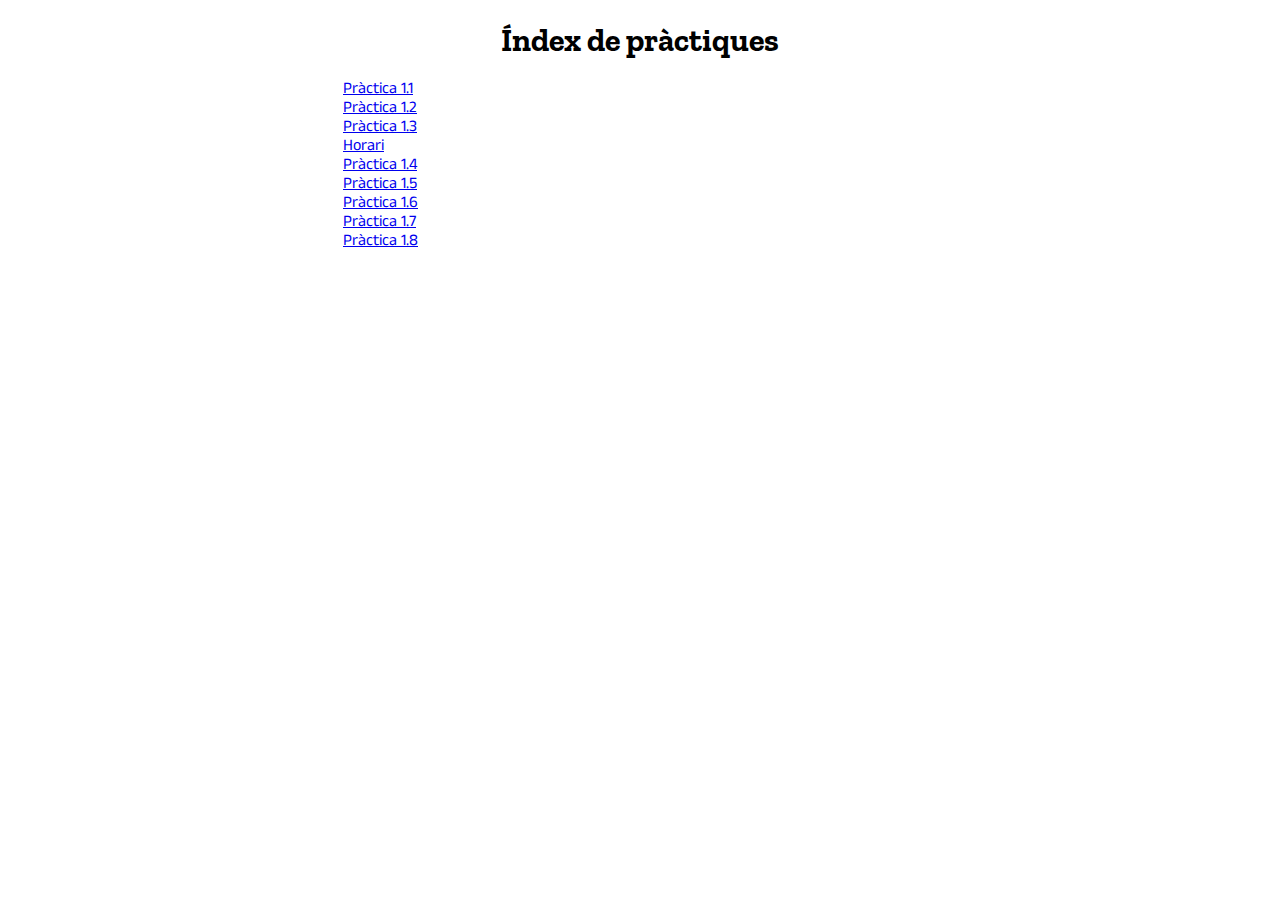
<file: 000/index.html>
<!DOCTYPE html>
<html lang="ca">

<head>
	<meta charset="UTF-8">
	<meta name="viewport" content="width=device-width, initial-scale=1.0">
	<meta name="author" content="Eina">
	<title>Índex de pràctiques</title>
	<style>
		@import url('https://fonts.googleapis.com/css2?family=Anek+Gurmukhi&display=swap');
		@import url('https://fonts.googleapis.com/css2?family=Zilla+Slab:ital,wght@1,700&display=swap');

		body {
			font-family: 'Anek Gurmukhi', sans-serif;
			display: flex;
			flex-flow: column;
			max-width: 66ch;
			margin: auto
		}

		h1 {
			font-family: 'Zilla Slab', serif;
			text-align: center;
		}
	</style>
</head>

<body>
	<h1>Índex de pràctiques</h1>
	<a href="practica1_1/">Pràctica 1.1</a>
	<a href="practica1_2/">Pràctica 1.2</a>
	<a href="practica1_3/">Pràctica 1.3</a>
	<a href="horari/">Horari</a>
	<a href="practica1_4/">Pràctica 1.4</a>
	<a href="practica1_5/">Pràctica 1.5</a>
	<a href="practica1_6/">Pràctica 1.6</a>
	<a href="practica1_7/">Pràctica 1.7</a>
	<a href="practica1_8/">Pràctica 1.8</a>
</body>

</html>
</file>
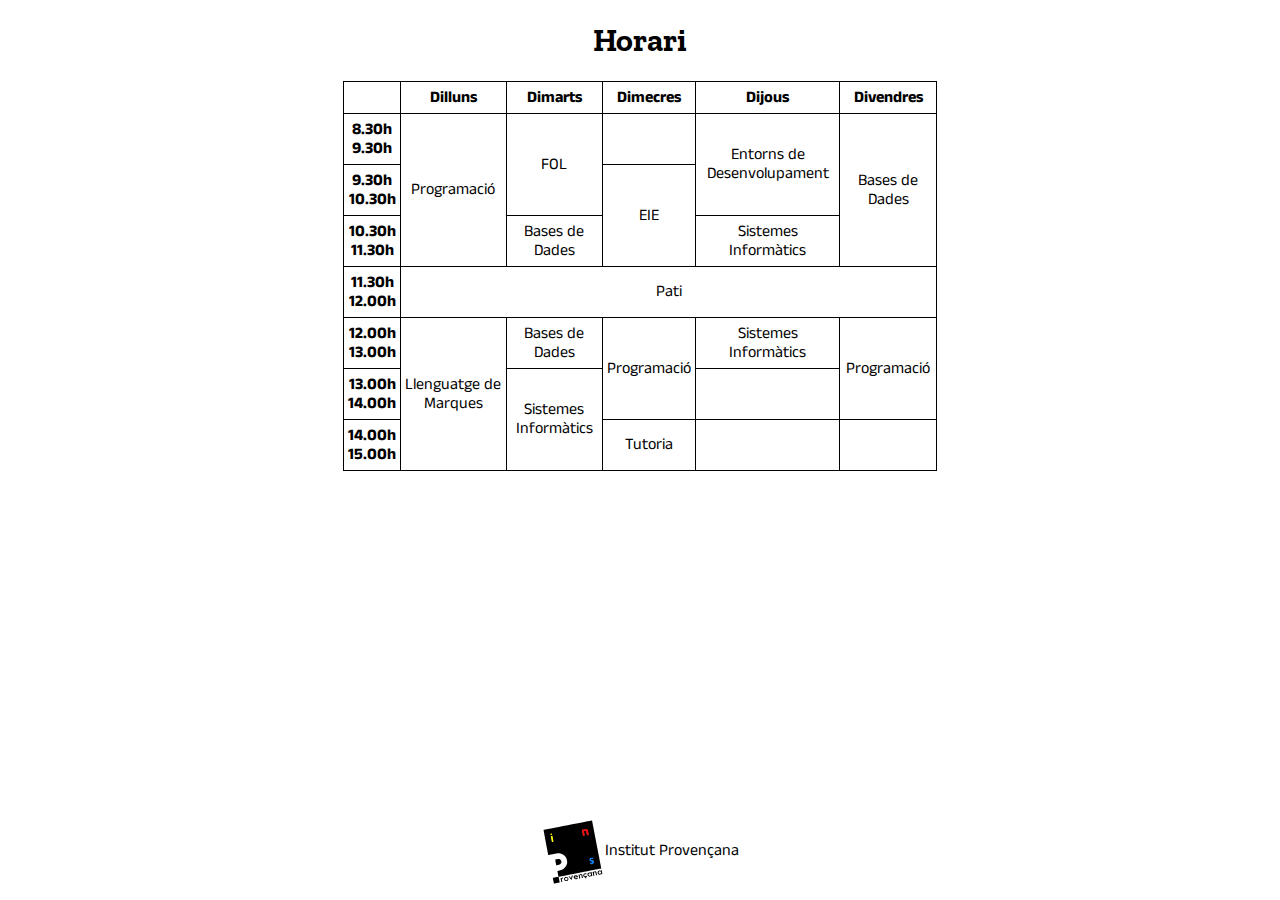
<file: 000/horari/index.html>
<!DOCTYPE html>
<html lang="ca">
<head>
	<meta charset="UTF-8">
	<meta name="viewport" content="width=device-width, initial-scale=1.0">
	<meta name="author" content="Eina">
	<title>Horari</title>
	<style>
		@import url('https://fonts.googleapis.com/css2?family=Zilla+Slab:ital,wght@1,700&display=swap');
		@import url('https://fonts.googleapis.com/css2?family=Anek+Gurmukhi&display=swap');
	</style>
	<style>
		body {
			font-family: 'Anek Gurmukhi', sans-serif;
			max-width: 66ch;
			margin: auto;
			min-height: 100vh;
			display: grid;
			grid-template-rows: 1fr auto;
			justify-items: center;
		}
		.main {
			display: flex;
			flex-flow: column;
		}
		h1 {
			font-family: 'Zilla Slab', serif;
			text-align: center;
		}
		td {
			text-align: center;
		}
		th, td {
			padding: 8px 4px 4px 4px;
		}
		table, th, td {
			border: 1px solid black;
			border-collapse: collapse;
			vertical-align: middle;
		}
		footer {
			display: flex;
			flex-flow: row;
			padding: 16px;
		}
		footer > a {
			display: flex;
			flex-flow: row;
			text-decoration: none;
			align-items: center;
			color: black;
		}
	</style>
</head>
<body>
	<div class="main">
	<h1>Horari</h1>
	<table>
		<tbody>
			<tr>
				<td></td>
				<th scope="col">Dilluns</th>
				<th scope="col">Dimarts</th>
				<th scope="col">Dimecres</th>
				<th scope="col">Dijous</th>
				<th scope="col">Divendres</th>
			</tr>
			<tr>
				<th scope="row">8.30h<br>9.30h</th>
				<td rowspan="3">Programació</td>
				<td rowspan="2">FOL</td>
				<td></td>
				<td rowspan="2">Entorns de Desenvolupament</td>
				<td rowspan="3">Bases de Dades</td>
			</tr>
			<tr>
				<th scope="row">9.30h<br>10.30h</th>
				<td rowspan="2">EIE</td>
			</tr>
			<tr>
				<th scope="row">10.30h<br>11.30h</th>
				<td>Bases de Dades</td>
				<td>Sistemes Informàtics</td>
			</tr>
			<tr>
				<th scope="row">11.30h<br>12.00h</th>
				<td colspan="5">Pati</td>
			</tr>
			<tr>
				<th scope="row">12.00h<br>13.00h</th>
				<td rowspan="3">Llenguatge de Marques</td>
				<td>Bases de Dades</td>
				<td rowspan="2">Programació</td>
				<td>Sistemes Informàtics</td>
				<td rowspan="2">Programació</td>
			</tr>
			<tr>
				<th scope="row">13.00h<br>14.00h</th>
				<td rowspan="2">Sistemes Informàtics</td>
				<td></td>
			</tr>
			<tr>
				<th scope="row">14.00h<br>15.00h</th>
				<td>Tutoria</td>
				<td></td>
				<td></td>
			</tr>
		</tbody>
	</table>

	</div>
	<footer>
		<a href="https://www.proven.cat/intraweb/">
			<img src="./logo_provençana_color.svg" alt="Institut Provençana" height="64">
			<p>Institut Provençana</p>
		</a>
	</footer>
	</body>
</html>
</file>
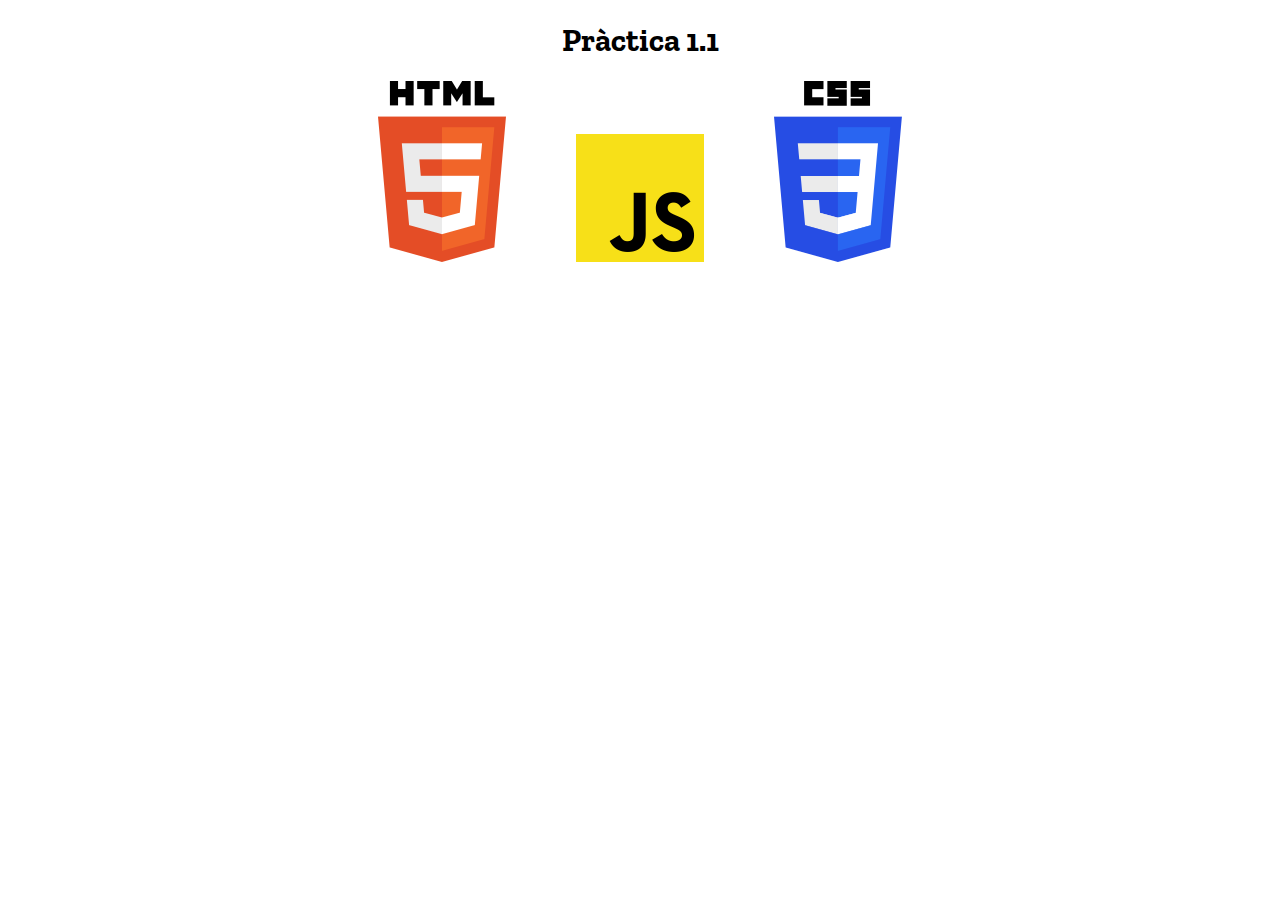
<file: 000/practica1_1/index.html>
<!DOCTYPE html>
<html lang="ca">

<head>
	<meta charset="UTF-8">
	<meta name="viewport" content="width=device-width, initial-scale=1.0">
	<meta name="author" content="Eina">
	<title>Pràctica 1.1</title>
	<style>
		@import url('https://fonts.googleapis.com/css2?family=Zilla+Slab:ital,wght@1,700&display=swap');
	</style>

	<style>
		body {
			font-family: 'Zilla Slab', serif;
			display: flex;
			flex-flow: column;
			text-align: center;
			align-items: center;
			max-width: 66ch;
			margin: auto;
		}

		.row {
			display: flex;
			flex-flow: row wrap;
			justify-content: space-around;
			align-items: baseline;
			width: 100%;
		}
	</style>
</head>

<body>
	<h1>Pràctica 1.1</h1>
	<div class="row">
		<a href="https://developer.mozilla.org/en-US/docs/Web/HTML" target="_blank">
			<img width="128" alt="HTML5 logo resized" src="./img/html.png"></a>
		<a href="https://developer.mozilla.org/en-US/docs/Web/JavaScript" target="_blank">
			<img width="128" alt="Unofficial JavaScript logo 2" src="./img/js.png"></a>
		<a href="https://developer.mozilla.org/en-US/docs/Web/CSS" target="_blank">
			<img width="128" alt="CSS3 logo and wordmark" src="./img/css.png"></a>
	</div>
</body>

</html>
</file>
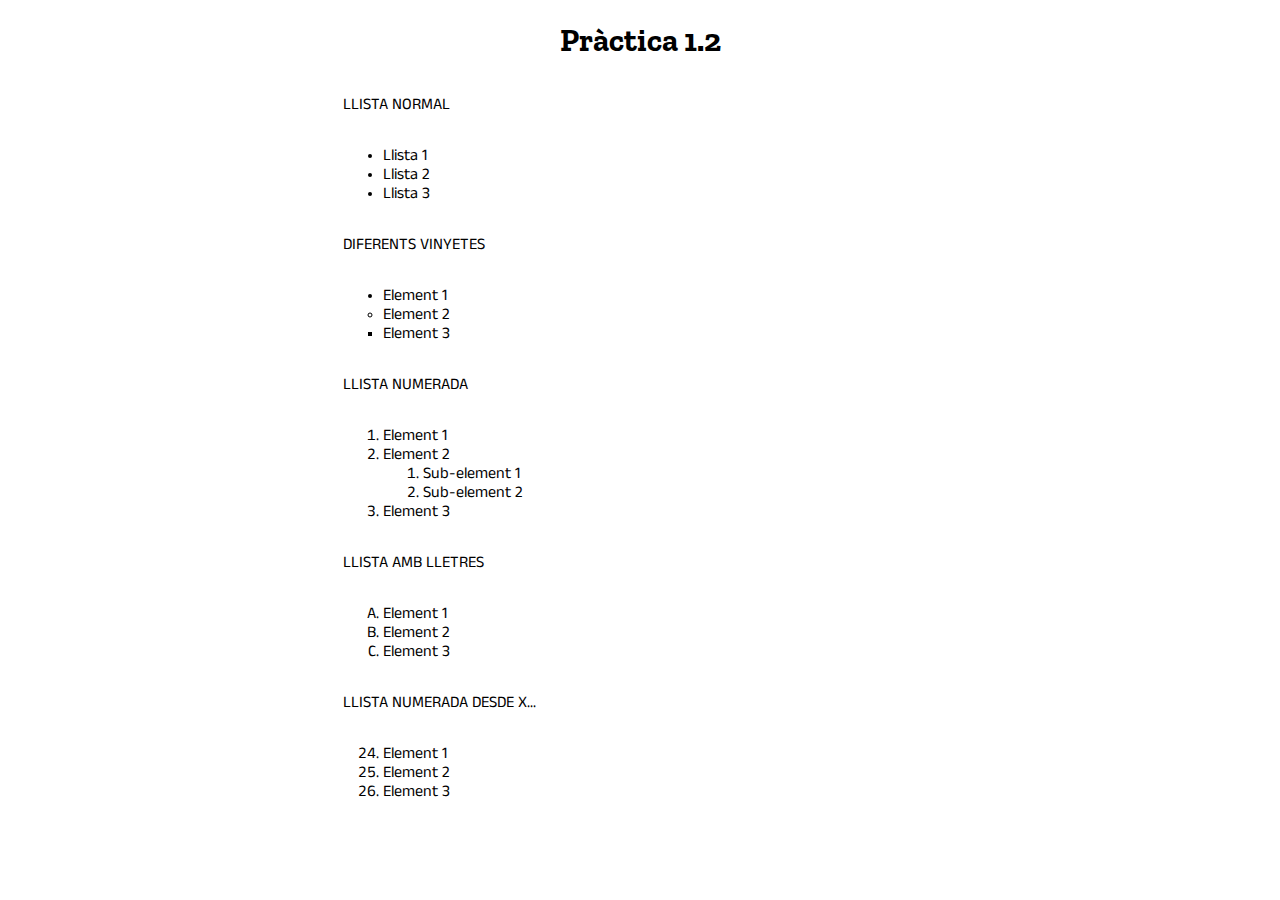
<file: 000/practica1_2/index.html>
<!DOCTYPE html>
<html lang="ca">
<head>
	<meta charset="UTF-8">
	<meta name="viewport" content="width=device-width, initial-scale=1.0">
	<meta name="author" content="Eina">
	<title>Pràctica 1.2</title>
	<style>
		@import url('https://fonts.googleapis.com/css2?family=Zilla+Slab:ital,wght@1,700&display=swap');
		@import url('https://fonts.googleapis.com/css2?family=Anek+Gurmukhi&display=swap');
	</style>
	<style>
		body {
			font-family: 'Anek Gurmukhi', sans-serif;
			display: flex;
			flex-flow: column;
			max-width: 66ch;
			margin: auto
		}
		h1 {
			font-family: 'Zilla Slab', serif;
			text-align: center;
		}
	</style>
</head>
<body>
	<h1>Pràctica 1.2</h1>

		<p>
		LLISTA NORMAL
		</p>
		<ul>
			<li>Llista 1</li>
			<li>Llista 2</li>
			<li>Llista 3</li>
		</ul>

		<p>
			DIFERENTS VINYETES
		</p>
		<ul>
			<li style="list-style: disc;">Element 1</li>
			<li style="list-style: circle;">Element 2</li>
			<li style="list-style: square;">Element 3</li>
		</ul>

		<p>
			LLISTA NUMERADA
		</p>
		<ol>
			<li>Element 1</li>
			<li>Element 2
				<ol>
					<li>Sub-element 1</li>
					<li>Sub-element 2</li>
				</ol>
			</li>
			<li>Element 3</li>
		</ol>

		<p>
			LLISTA AMB LLETRES
		</p>
		<ol type="A">
			<li>Element 1</li>
			<li>Element 2</li>
			<li>Element 3</li>
		</ol>

		<p>
			LLISTA NUMERADA DESDE X...
		</p>
		<ol start="24">
			<li>Element 1</li>
			<li>Element 2</li>
			<li>Element 3</li>
		</ol>
	</body>
</html>
</file>
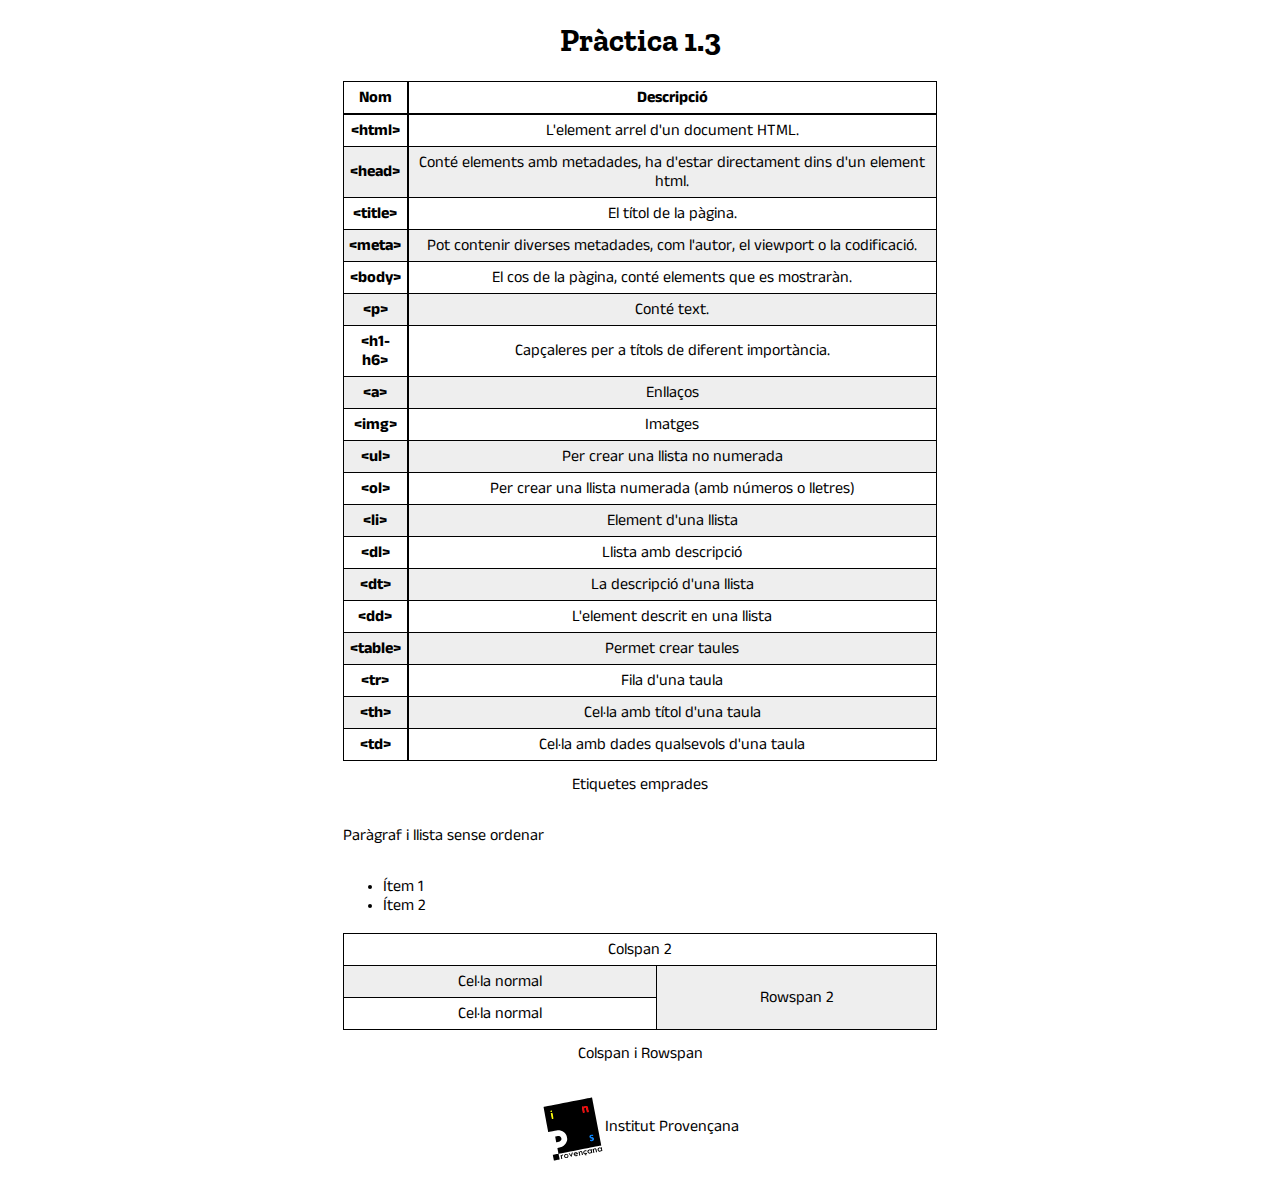
<file: 000/practica1_3/index.html>
<!DOCTYPE html>
<html lang="ca">

<head>
	<meta charset="UTF-8">
	<meta name="viewport" content="width=device-width, initial-scale=1.0">
	<meta name="author" content="Eina">
	<title>Pràctica 1.3</title>
	<style>
		@import url('https://fonts.googleapis.com/css2?family=Zilla+Slab:ital,wght@1,700&display=swap');
		@import url('https://fonts.googleapis.com/css2?family=Anek+Gurmukhi&display=swap');
	</style>
	<style>
		body {
			font-family: 'Anek Gurmukhi', sans-serif;
			max-width: 66ch;
			margin: auto;
			min-height: 100vh;
			display: grid;
			grid-template-rows: 1fr auto;
			justify-items: center;
		}

		.main {
			display: flex;
			flex-flow: column;
		}

		h1 {
			font-family: 'Zilla Slab', serif;
			text-align: center;
		}

		td {
			text-align: center;
		}

		th,
		td {
			padding: 8px 4px 4px 4px;
		}

		tr:nth-of-type(2n) {
			background-color: #eee;
		}

		table,
		th,
		td {
			border: 1px solid black;
			border-collapse: collapse;
			vertical-align: middle;
		}

		thead {
			border-bottom: 2px solid black;
		}

		th:first-child {
			border-right: 2px solid black;
		}

		caption {
			caption-side: bottom;
			padding: 1rem;
		}

		footer {
			display: flex;
			flex-flow: row;
			padding: 16px;
		}

		footer>a {
			display: flex;
			flex-flow: row;
			text-decoration: none;
			align-items: center;
			color: black;
		}
	</style>
</head>

<body>
	<h1>Pràctica 1.3</h1>
	<div class="main">
		<table>
			<caption>
				Etiquetes emprades
			</caption>
			<thead>
				<tr>
					<th scope="col">Nom</th>
					<th scope="col">Descripció</th>
				</tr>
			</thead>
			<tbody>
				<tr>
					<th scope="row">&lt;html&gt;</th>
					<td>L'element arrel d'un document HTML.</td>
				</tr>
				<tr>
					<th scope="row">&lt;head&gt;</th>
					<td>Conté elements amb metadades, ha d'estar directament dins d'un element html.</td>
				</tr>
				<tr>
					<th scope="row">&lt;title&gt;</th>
					<td>El títol de la pàgina.</td>
				</tr>
				<tr>
					<th scope="row">&lt;meta&gt;</th>
					<td>Pot contenir diverses metadades, com l'autor, el viewport o la codificació.</td>
				</tr>
				<tr>
					<th scope="row">&lt;body&gt;</th>
					<td>El cos de la pàgina, conté elements que es mostraràn.</td>
				</tr>
				<tr>
					<th scope="row">&lt;p&gt;</th>
					<td>Conté text.</td>
				</tr>
				<tr>
					<th scope="row">&lt;h1-h6&gt;</th>
					<td>Capçaleres per a títols de diferent importància.</td>
				</tr>
				<tr>
					<th scope="row">&lt;a&gt;</th>
					<td>Enllaços</td>
				</tr>
				<tr>
					<th scope="row">&lt;img&gt;</th>
					<td>Imatges</td>
				</tr>
				<tr>
					<th scope="row">&lt;ul&gt;</th>
					<td>Per crear una llista no numerada</td>
				</tr>
				<tr>
					<th scope="row">&lt;ol&gt;</th>
					<td>Per crear una llista numerada (amb números o lletres)</td>
				</tr>
				<tr>
					<th scope="row">&lt;li&gt;</th>
					<td>Element d'una llista</td>
				</tr>
				<tr>
					<th scope="row">&lt;dl&gt;</th>
					<td>Llista amb descripció</td>
				</tr>
				<tr>
					<th scope="row">&lt;dt&gt;</th>
					<td>La descripció d'una llista</td>
				</tr>
				<tr>
					<th scope="row">&lt;dd&gt;</th>
					<td>L'element descrit en una llista</td>
				</tr>
				<tr>
					<th scope="row">&lt;table&gt;</th>
					<td>Permet crear taules</td>
				</tr>
				<tr>
					<th scope="row">&lt;tr&gt;</th>
					<td>Fila d'una taula</td>
				</tr>
				<tr>
					<th scope="row">&lt;th&gt;</th>
					<td>Cel·la amb títol d'una taula</td>
				</tr>
				<tr>
					<th scope="row">&lt;td&gt;</th>
					<td>Cel·la amb dades qualsevols d'una taula</td>
				</tr>
			</tbody>
		</table>

		<p>Paràgraf i llista sense ordenar</p>
		<ul>
			<li>Ítem 1</li>
			<li>Ítem 2</li>
		</ul>

		<table>
			<caption>Colspan i Rowspan</caption>
			<tr>
				<td colspan="2">Colspan 2</td>
			</tr>
			<tr>
				<td>Cel·la normal</td>
				<td rowspan="2">Rowspan 2</td>
			</tr>
			<tr>
				<td>Cel·la normal</td>
			</tr>
		</table>
	</div>
	<footer>
		<a href="https://www.proven.cat/intraweb/">
			<img src="./logo_provençana_color.svg" alt="Institut Provençana" height="64">
			<p>Institut Provençana</p>
		</a>
	</footer>
</body>

</html>
</file>
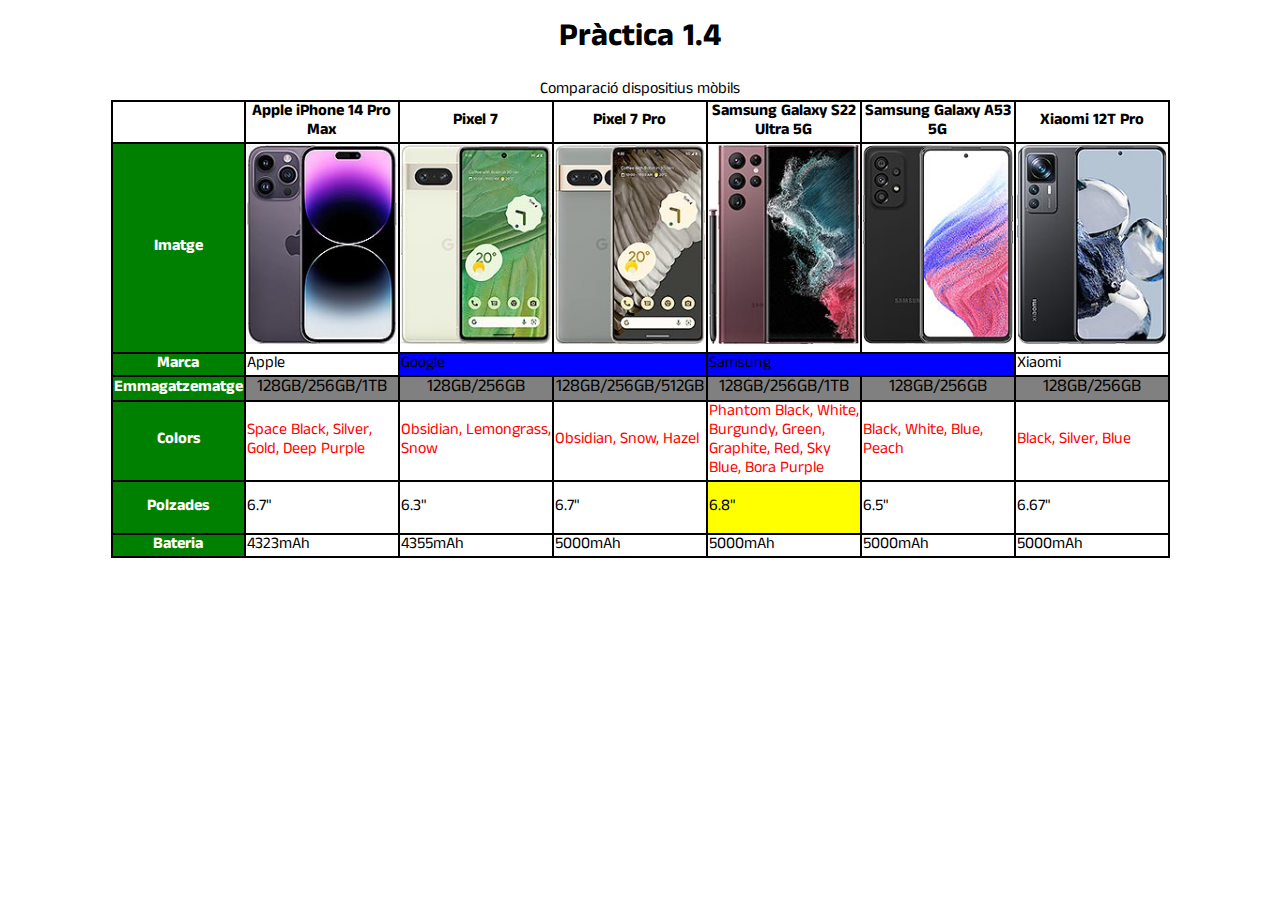
<file: 000/practica1_4/index.html>
<!DOCTYPE html>
<html lang="ca">

<head>
	<meta charset="UTF-8">
	<meta name="viewport" content="width=device-width, initial-scale=1.0">
	<meta name="author" content="Eina">
	<title>Pràctica 1.4</title>
	<style>
		@import url('https://fonts.googleapis.com/css2?family=Zilla+Slab:ital,wght@1,700&display=swap');
		@import url('https://fonts.googleapis.com/css2?family=Anek+Gurmukhi&display=swap');
	</style>
	<link rel="stylesheet" href="style.css">
</head>

<body>
	<h1>Pràctica 1.4</h1>
	<table>
		<caption>Comparació dispositius mòbils</caption>
		<thead>
			<tr>
				<th scope="col"></th>
				<th scope="col">Apple iPhone 14 Pro Max</th>
				<th scope="col">Pixel 7</th>
				<th scope="col">Pixel 7 Pro</th>
				<th scope="col">Samsung Galaxy S22 Ultra 5G</th>
				<th scope="col">Samsung Galaxy A53 5G</th>
				<th scope="col">Xiaomi 12T Pro</th>
			</tr>
		</thead>
		<tbody>
			<tr>
				<th class="primera-columna" scope="row">Imatge</th>
				<td><img src="img/apple-iphone-14-pro-max.jpg" alt=""></td>
				<td><img src="img/google-pixel7.jpg" alt=""></td>
				<td><img src="img/google-pixel7-pro.jpg" alt=""></td>
				<td><img src="img/samsung-galaxy-s22-ultra-5g.jpg" alt=""></td>
				<td><img src="img/samsung-galaxy-a53-5g.jpg" alt=""></td>
				<td><img src="img/xiaomi-12t-pro.jpg" alt=""></td>
			</tr>
			<tr>
				<th class="primera-columna" scope="row">Marca</th>
				<td>Apple</td>
				<td colspan="2">Google</td>
				<td colspan="2">Samsung</td>
				<td>Xiaomi</td>
			</tr>
			<tr class="emmagatzematge">
				<th class="primera-columna" scope="row">Emmagatzematge</th>
				<td>128GB/256GB/1TB</td>
				<td>128GB/256GB</td>
				<td>128GB/256GB/512GB</td>
				<td>128GB/256GB/1TB</td>
				<td>128GB/256GB</td>
				<td>128GB/256GB</td>
			</tr>
			<tr id="llista">
				<th class="primera-columna" scope="row">Colors</th>
				<td>Space Black, Silver, Gold, Deep Purple</td>
				<td>Obsidian, Lemongrass, Snow</td>
				<td>Obsidian, Snow, Hazel</td>
				<td>Phantom Black, White, Burgundy, Green, Graphite, Red, Sky Blue, Bora Purple</td>
				<td>Black, White, Blue, Peach</td>
				<td>Black, Silver, Blue</td>
			</tr>
			<tr>
				<th class="primera-columna" scope="row">Polzades</th>
				<td>6.7"</td>
				<td>6.3"</td>
				<td>6.7"</td>
				<td id="superior">6.8"</td>
				<td>6.5"</td>
				<td>6.67"</td>
			</tr>
			<tr>
				<th class="primera-columna" scope="row">Bateria</th>
				<td>4323mAh</td>
				<td>4355mAh</td>
				<td>5000mAh</td>
				<td>5000mAh</td>
				<td>5000mAh</td>
				<td>5000mAh</td>
			</tr>
		</tbody>
	</table>
</body>

</html>
</file>
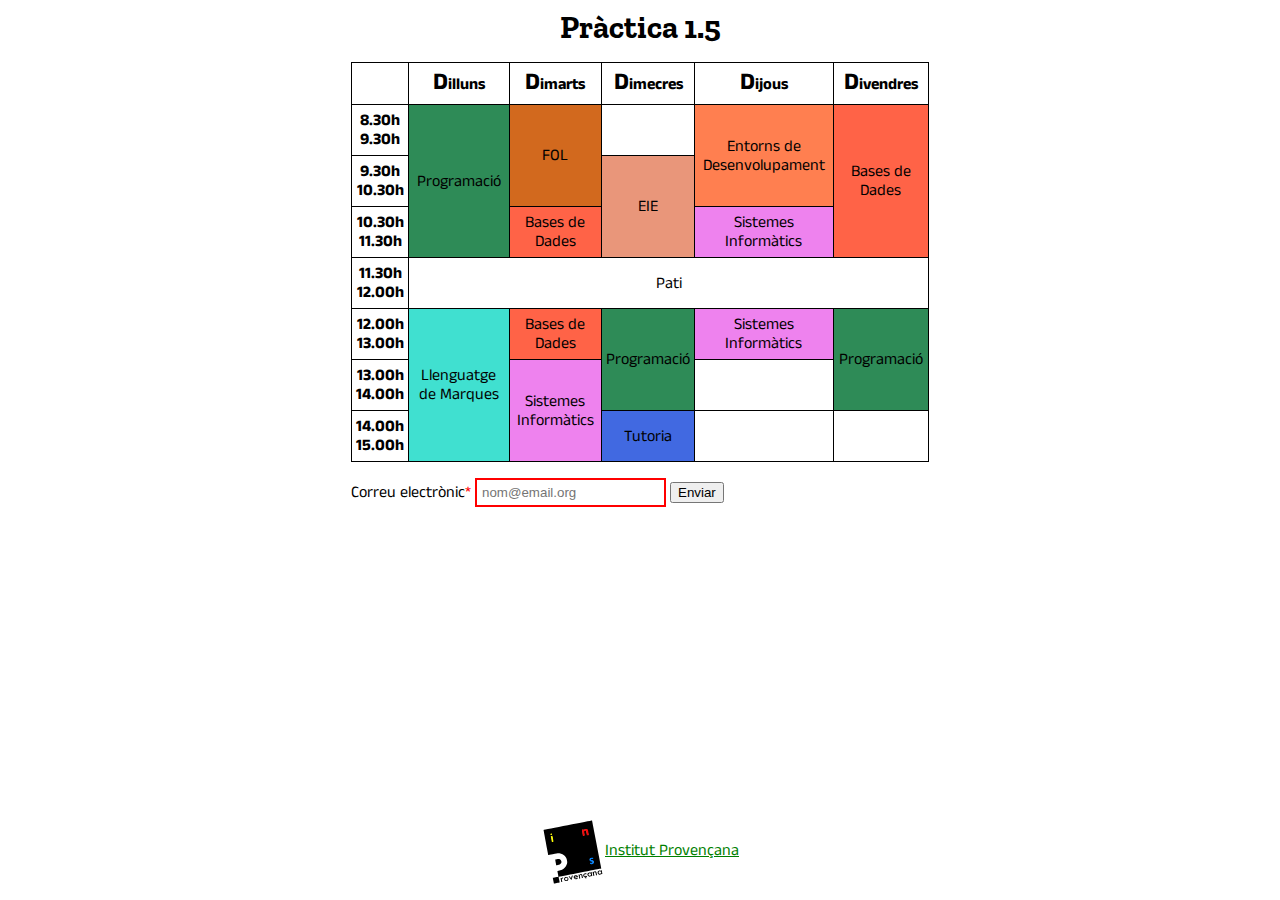
<file: 000/practica1_5/index.html>
<!DOCTYPE html>
<html lang="ca">

<head>
	<meta charset="UTF-8">
	<meta name="viewport" content="width=device-width, initial-scale=1.0">
	<meta name="author" content="Eina">
	<meta http-equiv="X-UA-Compatible" content="IE=edge">
	<title>Pràctica 1.5</title>
	<link rel="stylesheet" href="style.css">
</head>

<body>
	<div class="main">
		<h1>Pràctica 1.5</h1>
		<table>
			<tbody>
				<tr>
					<td></td>
					<th scope="col">Dilluns</th>
					<th scope="col">Dimarts</th>
					<th scope="col">Dimecres</th>
					<th scope="col">Dijous</th>
					<th scope="col" class="divendres">Divendres</th>
				</tr>
				<tr>
					<th scope="row">8.30h<br>9.30h</th>
					<td rowspan="3" class="m03">Programació</td>
					<td rowspan="2" class="m11">FOL</td>
					<td></td>
					<td rowspan="2" class="m05">Entorns de Desenvolupament</td>
					<td rowspan="3" class="m02 divendres">Bases de Dades</td>
				</tr>
				<tr>
					<th scope="row">9.30h<br>10.30h</th>
					<td rowspan="2" class="m12">EIE</td>
				</tr>
				<tr>
					<th scope="row">10.30h<br>11.30h</th>
					<td class="m02">Bases de Dades</td>
					<td class="m01">Sistemes Informàtics</td>
				</tr>
				<tr>
					<th scope="row">11.30h<br>12.00h</th>
					<td colspan="5">Pati</td>
				</tr>
				<tr>
					<th scope="row">12.00h<br>13.00h</th>
					<td rowspan="3" class="m04">Llenguatge de Marques</td>
					<td class="m02">Bases de Dades</td>
					<td rowspan="2" class="m03">Programació</td>
					<td class="m01">Sistemes Informàtics</td>
					<td rowspan="2" class="m03 divendres">Programació</td>
				</tr>
				<tr>
					<th scope="row">13.00h<br>14.00h</th>
					<td rowspan="2" class="m01">Sistemes Informàtics</td>
					<td></td>
				</tr>
				<tr>
					<th scope="row">14.00h<br>15.00h</th>
					<td class="tutoria">Tutoria</td>
					<td></td>
					<td></td>
				</tr>
			</tbody>
		</table>

		<form action="#">
			<label for="email">Correu electrònic</label>
			<input type="email" name="email" id="email" placeholder="nom@email.org" required="required">
			<input type="submit" value="Enviar">
		</form>
	</div>
	<footer>
		<a href="https://www.proven.cat/intraweb/">
			<img src="./logo_provençana_color.svg" alt="Institut Provençana" height="64">
			<p>Institut Provençana</p>
		</a>
	</footer>
</body>
</html>
</file>
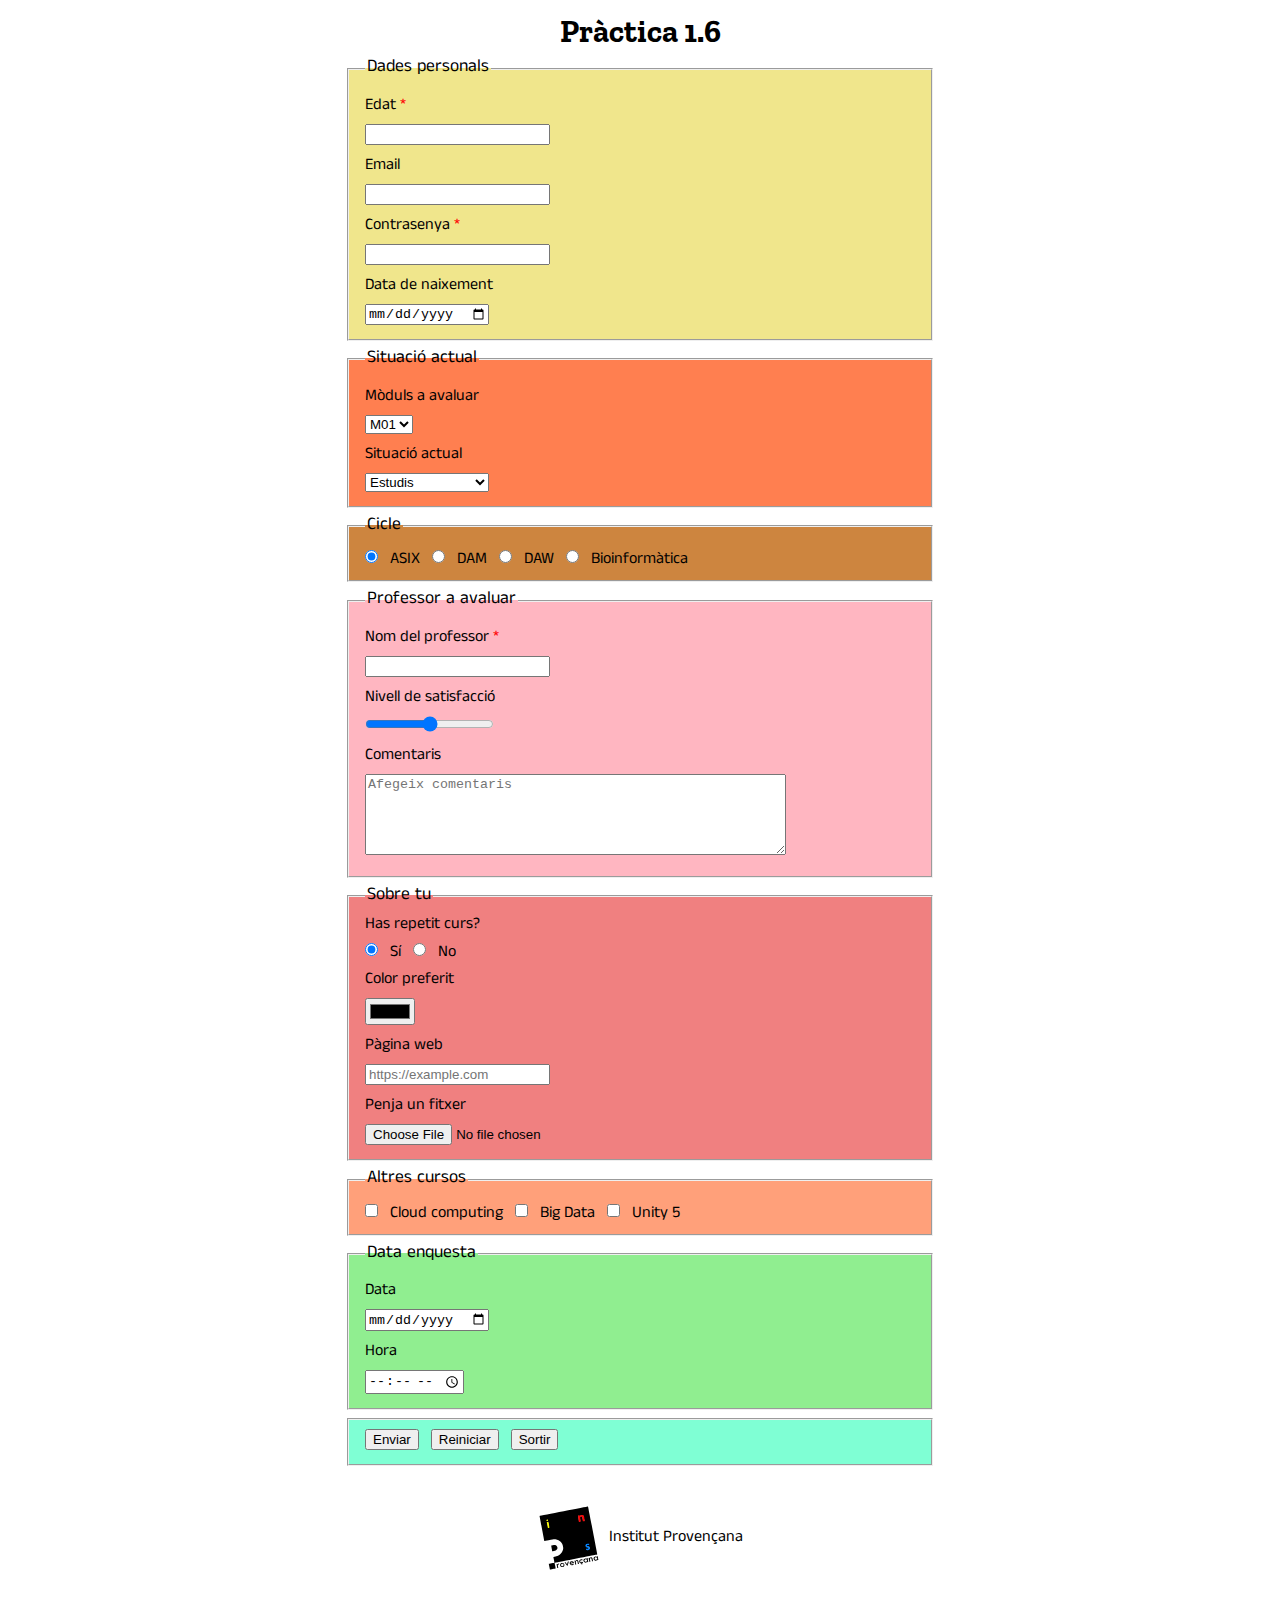
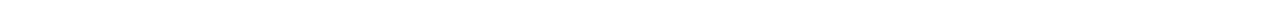
<file: 000/practica1_6/index.html>
<!DOCTYPE html>
<html lang="ca">

<head>
	<meta charset="UTF-8">
	<meta name="viewport" content="width=device-width, initial-scale=1.0">
	<meta name="author" content="Eina">
	<meta http-equiv="X-UA-Compatible" content="IE=edge">
	<title>Pràctica 1.6</title>
	<link rel="stylesheet" href="style.css">
	<style>
		@import url('https://fonts.googleapis.com/css2?family=Zilla+Slab:ital,wght@1,700&display=swap');
		@import url('https://fonts.googleapis.com/css2?family=Anek+Gurmukhi&display=swap');
	</style>
</head>

<body>
	<div class="main">
		<h1>Pràctica 1.6</h1>
		<form action="#" method="post">
			<fieldset>
				<legend>Dades personals</legend>

				<label class="required" for="edat">Edat</label>
				<input name="edat" id="edat" type="number" required="required">

				<label for="email">Email</label>
				<input name="email" id="email" type="email">

				<label class="required" for="contrasenya">Contrasenya</label>
				<input name="contrasenya" id="contrasenya" type="password">

				<label for="naixement">Data de naixement</label>
				<input type="date" name="naixement" id="naixement">
			</fieldset>

			<fieldset>
				<legend>Situació actual</legend>

				<label for="moduls">Mòduls a avaluar</label>
				<select name="moduls" id="moduls">
					<option value="M01">M01</option>
					<option value="M02">M02</option>
					<option value="M03">M03</option>
					<option value="M04">M04</option>
					<option value="M05">M05</option>
					<option value="M11">M11</option>
					<option value="M12">M12</option>
				</select>

				<label for="situacio">Situació actual</label>
				<select name="situacio" id="situacio">
					<option value="estudi">Estudis</option>
					<option value="fct">FCT</option>
					<option value="estudi-fct">Estudis i FCT</option>
					<option value="treball-estudi">Treballo i estudio</option>
				</select>
			</fieldset>

			<fieldset>
				<legend>Cicle</legend>

				<input type="radio" name="cicle" id="asix" value="asix" checked>
				<label for="asix">ASIX</label>

				<input type="radio" name="cicle" id="dam" value="dam">
				<label for="dam">DAM</label>

				<input type="radio" name="cicle" id="daw" value="daw">
				<label for="daw">DAW</label>

				<input type="radio" name="cicle" id="bio" value="bio">
				<label for="bio">Bioinformàtica</label>
			</fieldset>

			<fieldset>
				<legend>Professor a avaluar</legend>
				<label class="required" for="professor">Nom del professor</label>
				<input type="text" name="professor" id="professor" required="required">

				<label for="satisfaccio">Nivell de satisfacció</label>
				<input type="range" name="satisfaccio" id="satisfaccio">

				<label for="comentaris">Comentaris</label>
				<textarea name="comentaris" id="comentaris" cols="50" rows="5" placeholder="Afegeix comentaris"></textarea>
			</fieldset>

			<fieldset>
				<legend>Sobre tu</legend>

				<fieldset class="noborder">
					<legend>Has repetit curs?</legend>

					<input type="radio" name="repetidor" id="repetidor-si" value="si" checked>
					<label for="repetidor-si">Sí</label>
	
					<input type="radio" name="repetidor" id="repetidor-no" value="no">
					<label for="repetidor-no">No</label>
				</fieldset>

				<label for="color">Color preferit</label>
				<input type="color" name="color" id="color">

				<label for="web">Pàgina web</label>
				<input type="url" name="web" id="web" placeholder="https://example.com" pattern="http[s]?://.*">

				<label for="fitxer">Penja un fitxer</label>
				<input type="file" name="fitxer" id="fitxer">
			</fieldset>

			<fieldset>
				<legend>Altres cursos</legend>

				<input type="checkbox" name="cloudcomputing" id="cloudcomputing">
				<label for="cloudcomputing">Cloud computing</label>

				<input type="checkbox" name="bigdata" id="bigdata">
				<label for="bigdata">Big Data</label>

				<input type="checkbox" name="unity" id="unity">
				<label for="unity">Unity 5</label>
			</fieldset>

			<fieldset>
				<legend>Data enquesta</legend>

				<label for="data">Data</label>
				<input type="date" name="data" id="data">

				<label for="hora">Hora</label>
				<input type="time" name="hora" id="hora">
			</fieldset>

			<fieldset>
				<input type="button" value="Enviar" onclick="alert('Formulari enviat.')">
				<input type="reset" value="Reiniciar">
				<input type="button" value="Sortir">
			</fieldset>
		</form>
	</div>
	<footer>
		<a href="https://www.proven.cat/intraweb/">
			<img src="./logo_provençana_color.svg" alt="Institut Provençana" height="64">
			<p>Institut Provençana</p>
		</a>
	</footer>
</body>

</html>
</file>
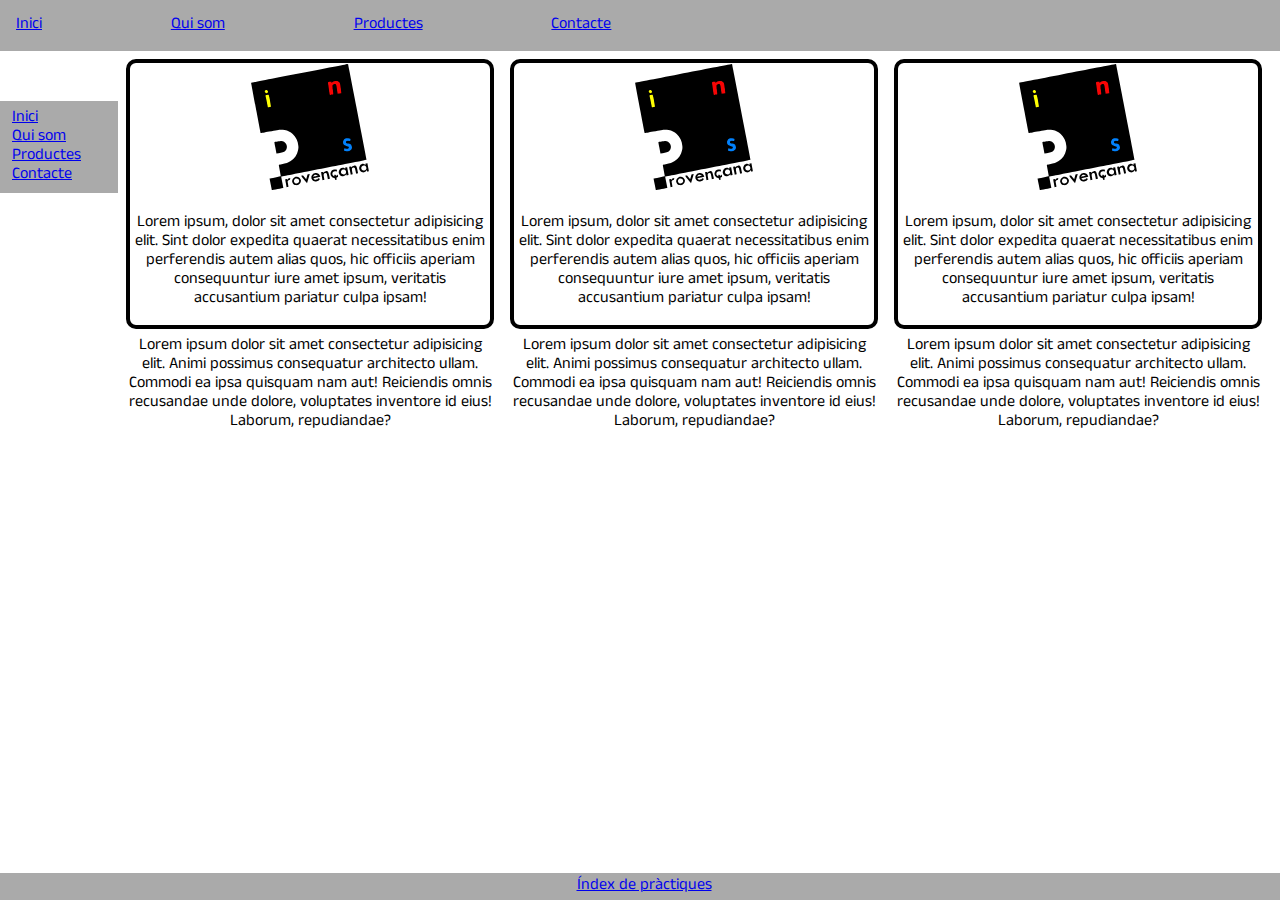
<file: 000/practica1_8/index.html>
<!DOCTYPE html>
<html lang="ca">
  <head>
    <meta charset="UTF-8">
    <meta name="viewport" content="width=device-width, initial-scale=1.0">
    <meta name="author" content="Eina">
    <meta http-equiv="X-UA-Compatible" content="IE=edge">
    <title>Pràctica 1.8</title>
    <link rel="stylesheet" href="style.css">
    <style>
      @import url("https://fonts.googleapis.com/css2?family=Zilla+Slab:ital,wght@1,700&display=swap");
      @import url("https://fonts.googleapis.com/css2?family=Anek+Gurmukhi&display=swap");
    </style>
  </head>

  <body>
    <nav>
		<a href="#">Inici</a>
		<a href="#">Qui som</a>
		<a href="#">Productes</a>
		<a href="#">Contacte</a>
	</nav>
    <aside>
		<a href="#">Inici</a><br>
		<a href="#">Qui som</a><br>
		<a href="#">Productes</a><br>
		<a href="#">Contacte</a>
	</aside>
    <main>
		<section>
			<article class="card">
				<img src="logo_provençana_color.svg" alt="Logo Institut Provençana" width="128">
				<p>Lorem ipsum, dolor sit amet consectetur adipisicing elit. Sint dolor expedita quaerat necessitatibus enim perferendis autem alias quos, hic officiis aperiam consequuntur iure amet ipsum, veritatis accusantium pariatur culpa ipsam!</p>
			</article>
			<article class="caption">Lorem ipsum dolor sit amet consectetur adipisicing elit. Animi possimus consequatur architecto ullam. Commodi ea ipsa quisquam nam aut! Reiciendis omnis recusandae unde dolore, voluptates inventore id eius! Laborum, repudiandae?</article>
		</section>
		<section>
			<article class="card">
				<img src="logo_provençana_color.svg" alt="Logo Institut Provençana" width="128">
				<p>Lorem ipsum, dolor sit amet consectetur adipisicing elit. Sint dolor expedita quaerat necessitatibus enim perferendis autem alias quos, hic officiis aperiam consequuntur iure amet ipsum, veritatis accusantium pariatur culpa ipsam!</p>
			</article>
			<article class="caption">Lorem ipsum dolor sit amet consectetur adipisicing elit. Animi possimus consequatur architecto ullam. Commodi ea ipsa quisquam nam aut! Reiciendis omnis recusandae unde dolore, voluptates inventore id eius! Laborum, repudiandae?</article>
		</section>
		<section>
			<article class="card">
				<img src="logo_provençana_color.svg" alt="Logo Institut Provençana" width="128">
				<p>Lorem ipsum, dolor sit amet consectetur adipisicing elit. Sint dolor expedita quaerat necessitatibus enim perferendis autem alias quos, hic officiis aperiam consequuntur iure amet ipsum, veritatis accusantium pariatur culpa ipsam!</p>
			</article>
			<article class="caption">Lorem ipsum dolor sit amet consectetur adipisicing elit. Animi possimus consequatur architecto ullam. Commodi ea ipsa quisquam nam aut! Reiciendis omnis recusandae unde dolore, voluptates inventore id eius! Laborum, repudiandae?</article>
		</section>
	</main>
    <footer>
		<a href=".." target="_blank">Índex de pràctiques</a>
	</footer>
  </body>
</html>
</file>
<file: 000/practica1_4/style.css>
body {
	font-family: 'Anek Gurmukhi', sans-serif;
	margin: auto;
	min-height: 100vh;
	width: min-content;
	display: flex;
	flex-flow: column;
}

h1 {
	text-align: center;
}

img {
	width: 150px;
}

.primera-columna {
	background: green;
	color: white;
}

.emmagatzematge td {
	background: grey;
	text-align: center;
	font-size: 1.1em;
}

#llista {
	color: red;
}

td[colspan="2"],
td[rowspan="3"] {
	background-color: blue;
}

table,
td,
th {
	border: 2px solid black;
	border-collapse: collapse;
}

#superior {
	padding: 16px 1px;
	background: yellow;
}
</file>
<file: 000/practica1_5/style.css>
@import url('https://fonts.googleapis.com/css2?family=Zilla+Slab:ital,wght@1,700&display=swap');
@import url('https://fonts.googleapis.com/css2?family=Anek+Gurmukhi&display=swap');

body {
	font-family: 'Anek Gurmukhi', sans-serif;
	max-width: 66ch;
	margin: auto;
	min-height: 100vh;
	display: grid;
	grid-template-rows: 1fr auto;
	justify-items: center;
}

.main {
	display: flex;
	flex-flow: column;
}

.main > * {
	margin: 8px;
}

h1 {
	font-family: 'Zilla Slab', serif;
	text-align: center;
}

tr:first-child th::first-letter {
	font-size: 1.5em;
}

td {
	text-align: center;
}

th,
td {
	padding: 8px 4px 4px 4px;
}

.divendres {
	transition: font-size 1s;
}

.divendres:hover {
	font-size: 2em;
}

table,
th,
td {
	border: 1px solid black;
	border-collapse: collapse;
	vertical-align: middle;
}

footer {
	display: flex;
	flex-flow: row;
	padding: 16px;
}

footer>a {
	display: flex;
	flex-flow: row;
	align-items: center;
}

footer>a:link {
	color: green;
}

footer>a:visited {
	color: red;
}

/* Colors dels mòduls */

.m01 {
	background-color: violet;
}

.m02 {
	background-color: tomato;
}

.m03 {
	background-color: seagreen;
}

.m04 {
	background-color: turquoise;
}

.m05 {
	background-color: coral;
}

.m11 {
	background-color: chocolate;
}

.m12 {
	background-color: darksalmon;
}

.tutoria {
	background-color: royalblue;
}

/* Formulari */
label[for="email"]::after {
	content: "*";
	color: red;
}

input:required {
	border: 2px solid red;
	padding: 5px;
}
</file>
<file: 000/practica1_6/style.css>
@import url('https://fonts.googleapis.com/css2?family=Zilla+Slab:ital,wght@1,700&display=swap');
@import url('https://fonts.googleapis.com/css2?family=Anek+Gurmukhi&display=swap');

* {
	margin: 4px;
}

body {
	font-family: 'Anek Gurmukhi', sans-serif;
	margin: auto;
	min-height: 100vh;
	display: grid;
	grid-template-rows: auto 1fr auto;
	justify-items: center;
}


h1 {
	font-family: 'Zilla Slab', serif;
	text-align: center;
}

form {
	display: flex;
	flex-flow: column;
	justify-content: start;
	width: 66ch;
}

label {
	display: block;
	margin-top: 8px;
}

label.required::after {
	content: " *";
	color: red;
}

input[type="checkbox"] + label,
input[type="radio"] + label {
	display: inline;
}

input:user-invalid {
	border: 1px solid red;
}

fieldset.noborder {
	margin: 0;
	border: 0;
	padding: 0;
}

fieldset.noborder > legend {
	padding: 0;
}

form > fieldset > legend {
	font-size: 1.1em;
}

form > fieldset:nth-child(8n+1) {
	background-color:   khaki;
}

form > fieldset:nth-child(8n+2) {
	background-color: coral;
}

form > fieldset:nth-child(8n+3) {
	background-color: peru;
}

form > fieldset:nth-child(8n+4) {
	background-color: lightpink;
}

form > fieldset:nth-child(8n+5) {
	background-color: lightcoral;
}

form > fieldset:nth-child(8n+6) {
	background-color: lightsalmon;
}

form > fieldset:nth-child(8n+7) {
	background-color: lightgreen;
}

form > fieldset:nth-child(8n) {
	background-color: aquamarine;
}

footer {
	display: flex;
	flex-flow: row;
	padding: 16px;
	height: min-content;
}

footer>a {
	display: flex;
	flex-flow: row;
	align-items: center;
	text-decoration: none;
	color: black;
}
</file>
<file: 000/practica1_8/style.css>
body {
	font-family: 'Anek Gurmukhi', sans-serif;
	margin: auto;
	min-height: 100vh;
}

nav {
	background: #aaa;
	padding: 16px;
}

nav > * {
	margin-inline-end: max(30px, 10%);
}

aside {
	float: left;
	width: 8%;
	margin-top: min(5%, 50px);
	background: #aaa;
	padding: 8px;
}

aside > * {
	margin: 4px;
}

section {
	float: left;
	max-width: 30%;
}

.card {
	border: solid 4px black;
	border-radius: 10px;
	text-align: center;
	margin: 8px;
}

.caption {
	text-align: center;
	margin: 8px;
}

footer {
	position: fixed;
	bottom: 0;
	width: 100%;
	text-align: center;
	background: #aaa;
	padding: 4px;
}
</file>
